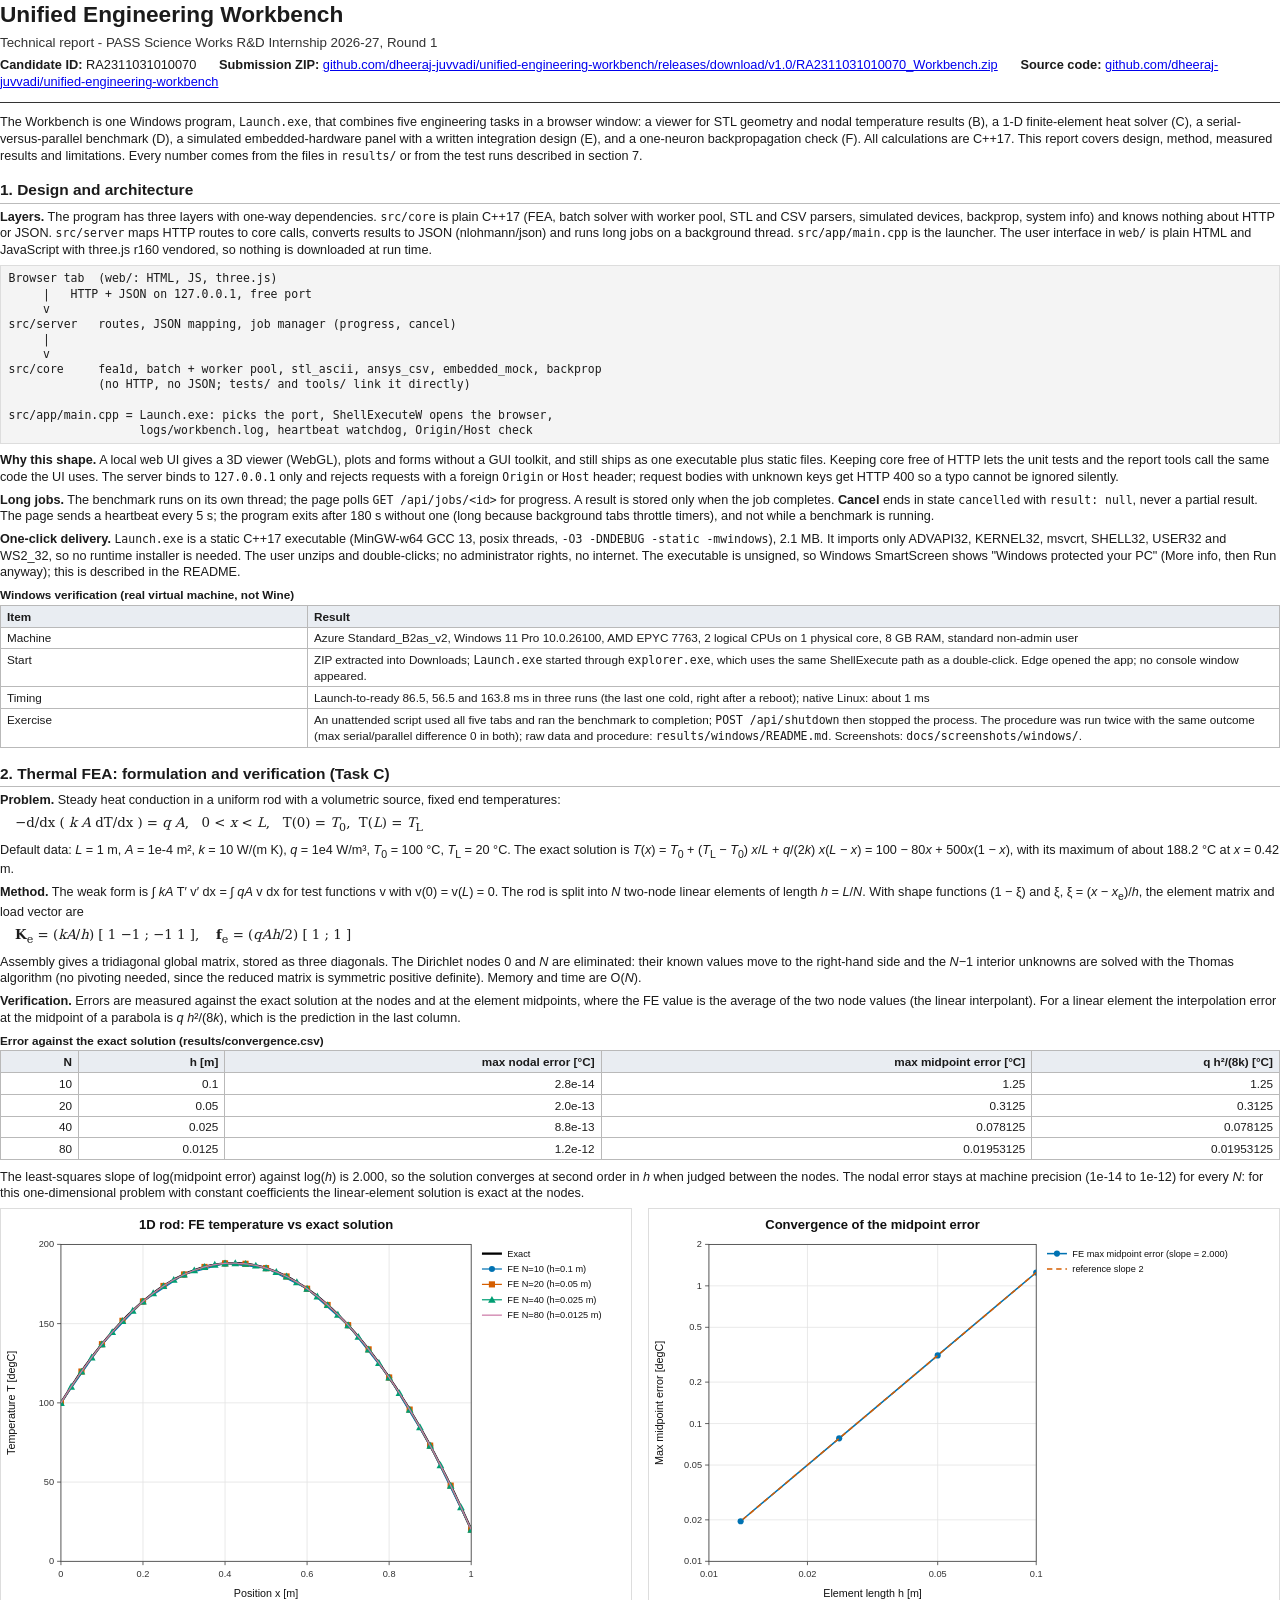
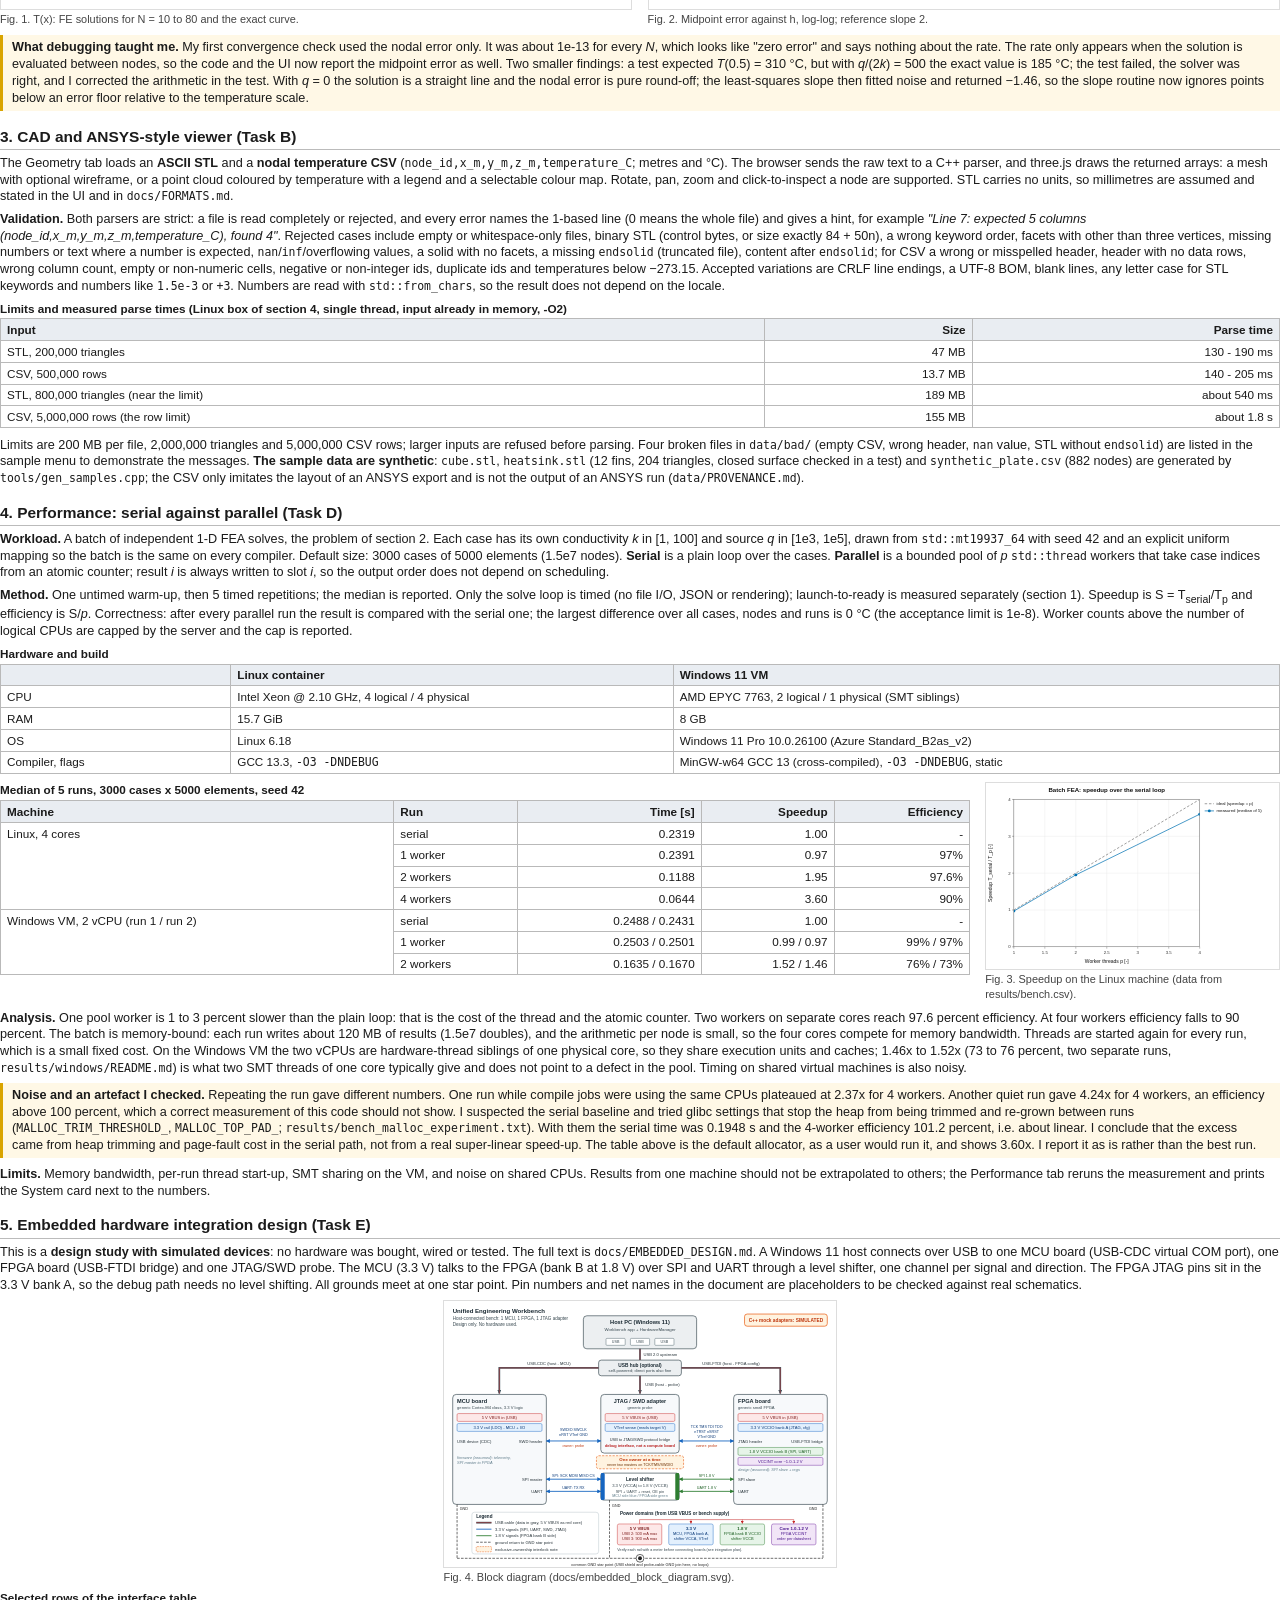
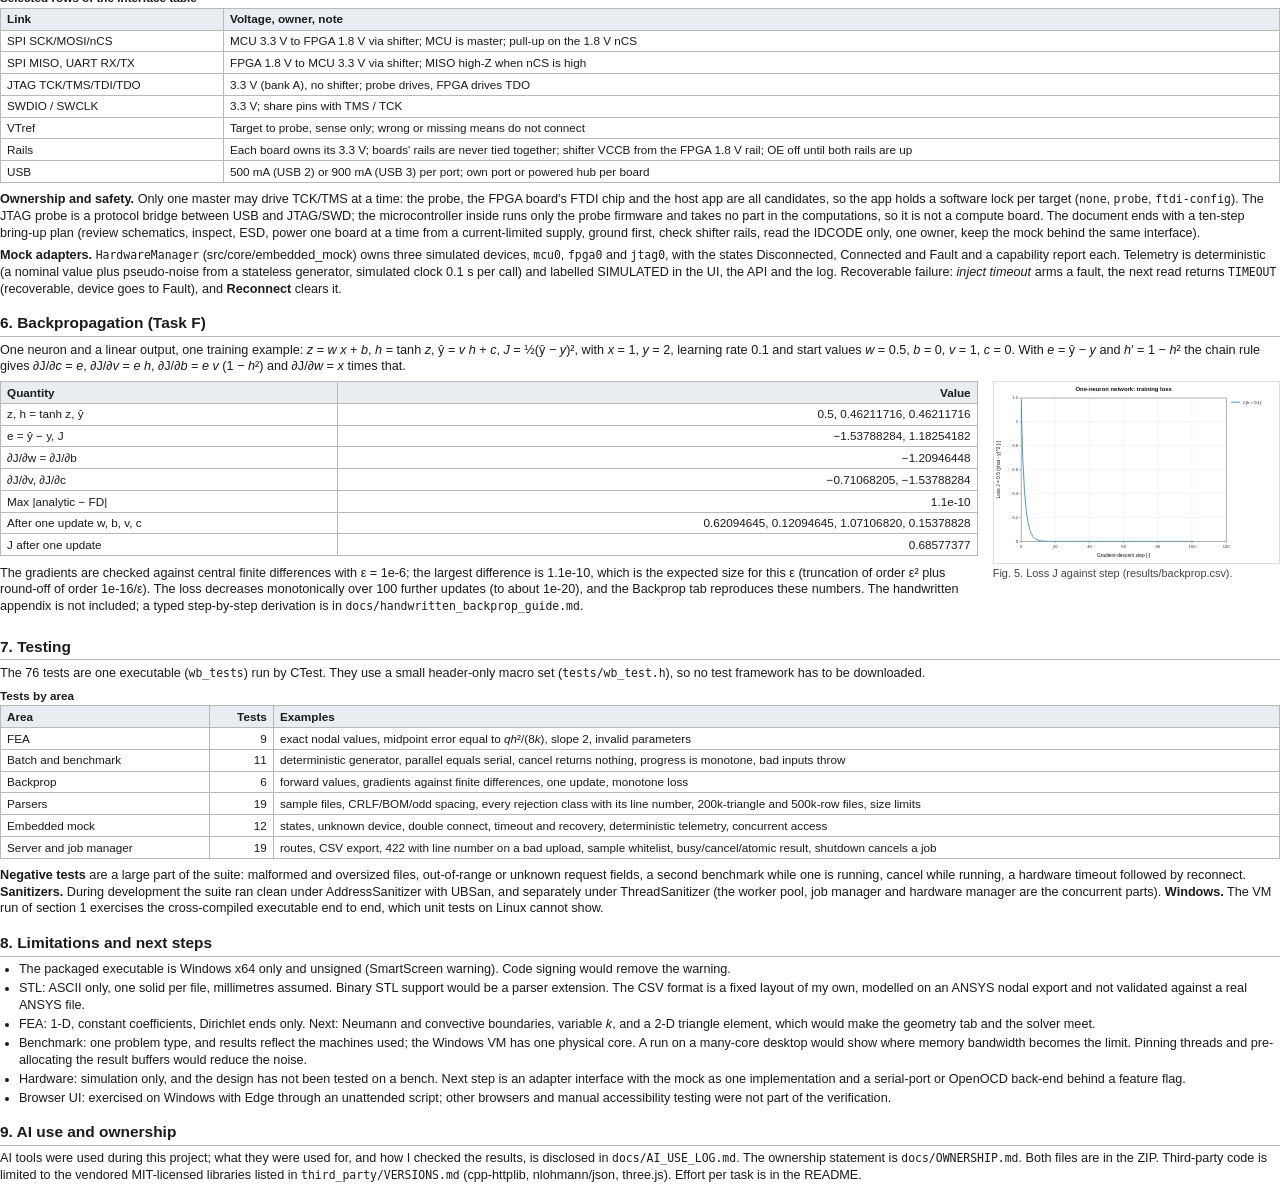
<file: docs/report.html>
<!doctype html>
<html lang="en">
<head>
<meta charset="utf-8">
<title>Unified Engineering Workbench - Report</title>
<style>
  @page { size: A4; margin: 13mm 14mm 14mm 14mm; }
  * { box-sizing: border-box; }
  html { -webkit-print-color-adjust: exact; print-color-adjust: exact; }
  body { font-family: "Segoe UI", "Helvetica Neue", Helvetica, Arial, "DejaVu Sans", sans-serif; font-size: 9.5pt; line-height: 1.32; color: #1b1b1b; margin: 0; }
  header { border-bottom: 1.5px solid #333; padding-bottom: 3mm; margin-bottom: 3mm; }
  h1 { font-size: 17pt; margin: 0 0 1mm 0; }
  .sub { font-size: 10pt; color: #333; margin: 0; }
  .meta { font-size: 9.6pt; margin: 1.5mm 0 0 0; }
  .meta span { margin-right: 6mm; }
  h2 { font-size: 11.6pt; margin: 4.2mm 0 1.2mm 0; padding-bottom: 0.6mm; border-bottom: 1px solid #bbb; break-after: avoid; }
  h3 { font-size: 9.8pt; margin: 2.4mm 0 0.8mm 0; break-after: avoid; }
  p { margin: 0 0 1.6mm 0; }
  ul { margin: 0 0 1.8mm 0; padding-left: 5mm; }
  li { margin: 0 0 0.6mm 0; }
  code, pre, .mono { font-family: "Consolas", "DejaVu Sans Mono", "Courier New", monospace; font-size: 8.6pt; }
  pre { background: #f4f4f4; border: 1px solid #ddd; padding: 1.5mm 2mm; margin: 0 0 2mm 0; white-space: pre; overflow: hidden; }
  table { border-collapse: collapse; width: 100%; margin: 1mm 0 2.2mm 0; font-size: 8.8pt; break-inside: avoid; }
  th, td { border: 1px solid #b9b9b9; padding: 0.7mm 1.6mm; text-align: left; vertical-align: top; }
  th { background: #e9edf2; font-weight: 600; }
  td.n, th.n { text-align: right; font-variant-numeric: tabular-nums; }
  caption { caption-side: top; text-align: left; font-weight: 600; font-size: 8.8pt; padding-bottom: 0.6mm; }
  figure { margin: 0; break-inside: avoid; }
  figure img { width: 100%; display: block; border: 1px solid #ddd; }
  figcaption { font-size: 8.2pt; color: #444; margin-top: 0.6mm; }
  .row2 { display: grid; grid-template-columns: 1fr 1fr; gap: 4mm; margin: 1mm 0 2.2mm 0; break-inside: avoid; }
  .row-emb { margin: 1mm 0 1mm 0; }
  .row-emb figure { width: 104mm; margin: 0 auto 1.5mm auto; }
  td.nw { white-space: nowrap; }
  .row-bp { display: grid; grid-template-columns: 1fr 76mm; gap: 4mm; margin: 1mm 0 1mm 0; break-inside: avoid; align-items: start; }
  .eq { margin: 0.8mm 0 1.6mm 4mm; font-family: "Cambria Math", "DejaVu Serif", "Times New Roman", serif; font-size: 10pt; }
  .eq i { font-style: italic; }
  .note { background: #fff8e6; border-left: 3px solid #d9a400; padding: 1.2mm 2.4mm; margin: 0 0 2mm 0; }
  .small { font-size: 8.4pt; color: #333; }
  .pagebreak { break-before: page; }
</style>
</head>
<body>

<header>
  <h1>Unified Engineering Workbench</h1>
  <p class="sub">Technical report - PASS Science Works R&amp;D Internship 2026-27, Round 1</p>
  <p class="meta"><span><b>Candidate ID:</b> RA2311031010070</span><span><b>Submission ZIP:</b> <a href="https://github.com/dheeraj-juvvadi/unified-engineering-workbench/releases/download/v1.0/RA2311031010070_Workbench.zip">github.com/dheeraj-juvvadi/unified-engineering-workbench/releases/download/v1.0/RA2311031010070_Workbench.zip</a></span><span><b>Source code:</b> <a href="https://github.com/dheeraj-juvvadi/unified-engineering-workbench">github.com/dheeraj-juvvadi/unified-engineering-workbench</a></span></p>
</header>

<p>The Workbench is one Windows program, <code>Launch.exe</code>, that combines five engineering tasks in a browser window: a viewer for STL geometry and nodal temperature results (B), a 1-D finite-element heat solver (C), a serial-versus-parallel benchmark (D), a simulated embedded-hardware panel with a written integration design (E), and a one-neuron backpropagation check (F). All calculations are C++17. This report covers design, method, measured results and limitations. Every number comes from the files in <code>results/</code> or from the test runs described in section 7.</p>

<h2>1. Design and architecture</h2>
<p><b>Layers.</b> The program has three layers with one-way dependencies. <code>src/core</code> is plain C++17 (FEA, batch solver with worker pool, STL and CSV parsers, simulated devices, backprop, system info) and knows nothing about HTTP or JSON. <code>src/server</code> maps HTTP routes to core calls, converts results to JSON (nlohmann/json) and runs long jobs on a background thread. <code>src/app/main.cpp</code> is the launcher. The user interface in <code>web/</code> is plain HTML and JavaScript with three.js r160 vendored, so nothing is downloaded at run time.</p>
<pre>Browser tab  (web/: HTML, JS, three.js)
     |   HTTP + JSON on 127.0.0.1, free port
     v
src/server   routes, JSON mapping, job manager (progress, cancel)
     |
     v
src/core     fea1d, batch + worker pool, stl_ascii, ansys_csv, embedded_mock, backprop
             (no HTTP, no JSON; tests/ and tools/ link it directly)

src/app/main.cpp = Launch.exe: picks the port, ShellExecuteW opens the browser,
                   logs/workbench.log, heartbeat watchdog, Origin/Host check</pre>
<p><b>Why this shape.</b> A local web UI gives a 3D viewer (WebGL), plots and forms without a GUI toolkit, and still ships as one executable plus static files. Keeping core free of HTTP lets the unit tests and the report tools call the same code the UI uses. The server binds to <code>127.0.0.1</code> only and rejects requests with a foreign <code>Origin</code> or <code>Host</code> header; request bodies with unknown keys get HTTP 400 so a typo cannot be ignored silently.</p>
<p><b>Long jobs.</b> The benchmark runs on its own thread; the page polls <code>GET /api/jobs/&lt;id&gt;</code> for progress. A result is stored only when the job completes. <b>Cancel</b> ends in state <code>cancelled</code> with <code>result: null</code>, never a partial result. The page sends a heartbeat every 5 s; the program exits after 180 s without one (long because background tabs throttle timers), and not while a benchmark is running.</p>
<p><b>One-click delivery.</b> <code>Launch.exe</code> is a static C++17 executable (MinGW-w64 GCC 13, posix threads, <code>-O3 -DNDEBUG -static -mwindows</code>), 2.1 MB. It imports only ADVAPI32, KERNEL32, msvcrt, SHELL32, USER32 and WS2_32, so no runtime installer is needed. The user unzips and double-clicks; no administrator rights, no internet. The executable is unsigned, so Windows SmartScreen shows "Windows protected your PC" (More info, then Run anyway); this is described in the README.</p>
<table>
<caption>Windows verification (real virtual machine, not Wine)</caption>
<tr><th style="width:24%">Item</th><th>Result</th></tr>
<tr><td>Machine</td><td>Azure Standard_B2as_v2, Windows 11 Pro 10.0.26100, AMD EPYC 7763, 2 logical CPUs on 1 physical core, 8 GB RAM, standard non-admin user</td></tr>
<tr><td>Start</td><td>ZIP extracted into Downloads; <code>Launch.exe</code> started through <code>explorer.exe</code>, which uses the same ShellExecute path as a double-click. Edge opened the app; no console window appeared.</td></tr>
<tr><td>Timing</td><td>Launch-to-ready 86.5, 56.5 and 163.8 ms in three runs (the last one cold, right after a reboot); native Linux: about 1 ms</td></tr>
<tr><td>Exercise</td><td>An unattended script used all five tabs and ran the benchmark to completion; <code>POST /api/shutdown</code> then stopped the process. The procedure was run twice with the same outcome (max serial/parallel difference 0 in both); raw data and procedure: <code>results/windows/README.md</code>. Screenshots: <code>docs/screenshots/windows/</code>.</td></tr>
</table>

<h2>2. Thermal FEA: formulation and verification (Task C)</h2>
<p><b>Problem.</b> Steady heat conduction in a uniform rod with a volumetric source, fixed end temperatures:</p>
<div class="eq">&minus;d/dx ( <i>k A</i> dT/dx ) = <i>q A</i>,&nbsp;&nbsp; 0 &lt; <i>x</i> &lt; <i>L</i>,&nbsp;&nbsp; T(0) = <i>T</i><sub>0</sub>,&nbsp; T(<i>L</i>) = <i>T</i><sub>L</sub></div>
<p>Default data: <i>L</i> = 1 m, <i>A</i> = 1e-4 m&sup2;, <i>k</i> = 10 W/(m K), <i>q</i> = 1e4 W/m&sup3;, <i>T</i><sub>0</sub> = 100 &deg;C, <i>T</i><sub>L</sub> = 20 &deg;C. The exact solution is <i>T</i>(<i>x</i>) = <i>T</i><sub>0</sub> + (<i>T</i><sub>L</sub> &minus; <i>T</i><sub>0</sub>) <i>x</i>/<i>L</i> + <i>q</i>/(2<i>k</i>) <i>x</i>(<i>L</i> &minus; <i>x</i>) = 100 &minus; 80<i>x</i> + 500<i>x</i>(1 &minus; <i>x</i>), with its maximum of about 188.2 &deg;C at <i>x</i> = 0.42 m.</p>
<p><b>Method.</b> The weak form is &int; <i>kA</i> T&prime; v&prime; dx = &int; <i>qA</i> v dx for test functions v with v(0) = v(<i>L</i>) = 0. The rod is split into <i>N</i> two-node linear elements of length <i>h</i> = <i>L</i>/<i>N</i>. With shape functions (1 &minus; &xi;) and &xi;, &xi; = (<i>x</i> &minus; <i>x</i><sub>e</sub>)/<i>h</i>, the element matrix and load vector are</p>
<div class="eq"><b>K</b><sub>e</sub> = (<i>kA</i>/<i>h</i>) [ 1 &minus;1 ; &minus;1 1 ],&nbsp;&nbsp;&nbsp; <b>f</b><sub>e</sub> = (<i>qAh</i>/2) [ 1 ; 1 ]</div>
<p>Assembly gives a tridiagonal global matrix, stored as three diagonals. The Dirichlet nodes 0 and <i>N</i> are eliminated: their known values move to the right-hand side and the <i>N</i>&minus;1 interior unknowns are solved with the Thomas algorithm (no pivoting needed, since the reduced matrix is symmetric positive definite). Memory and time are O(<i>N</i>).</p>
<p><b>Verification.</b> Errors are measured against the exact solution at the nodes and at the element midpoints, where the FE value is the average of the two node values (the linear interpolant). For a linear element the interpolation error at the midpoint of a parabola is <i>q h</i>&sup2;/(8<i>k</i>), which is the prediction in the last column.</p>
<table>
<caption>Error against the exact solution (results/convergence.csv)</caption>
<tr><th class="n">N</th><th class="n">h [m]</th><th class="n">max nodal error [&deg;C]</th><th class="n">max midpoint error [&deg;C]</th><th class="n">q h&sup2;/(8k) [&deg;C]</th></tr>
<tr><td class="n">10</td><td class="n">0.1</td><td class="n">2.8e-14</td><td class="n">1.25</td><td class="n">1.25</td></tr>
<tr><td class="n">20</td><td class="n">0.05</td><td class="n">2.0e-13</td><td class="n">0.3125</td><td class="n">0.3125</td></tr>
<tr><td class="n">40</td><td class="n">0.025</td><td class="n">8.8e-13</td><td class="n">0.078125</td><td class="n">0.078125</td></tr>
<tr><td class="n">80</td><td class="n">0.0125</td><td class="n">1.2e-12</td><td class="n">0.01953125</td><td class="n">0.01953125</td></tr>
</table>
<p>The least-squares slope of log(midpoint error) against log(<i>h</i>) is 2.000, so the solution converges at second order in <i>h</i> when judged between the nodes. The nodal error stays at machine precision (1e-14 to 1e-12) for every <i>N</i>: for this one-dimensional problem with constant coefficients the linear-element solution is exact at the nodes.</p>
<div class="row2">
  <figure><img src="../results/fea_temperature.svg" alt="FE temperature versus exact solution for N = 10, 20, 40, 80"><figcaption>Fig. 1. T(x): FE solutions for N = 10 to 80 and the exact curve.</figcaption></figure>
  <figure><img src="../results/fea_convergence.svg" alt="Log-log convergence of the midpoint error with slope 2"><figcaption>Fig. 2. Midpoint error against h, log-log; reference slope 2.</figcaption></figure>
</div>
<div class="note"><b>What debugging taught me.</b> My first convergence check used the nodal error only. It was about 1e-13 for every <i>N</i>, which looks like "zero error" and says nothing about the rate. The rate only appears when the solution is evaluated between nodes, so the code and the UI now report the midpoint error as well. Two smaller findings: a test expected <i>T</i>(0.5) = 310 &deg;C, but with <i>q</i>/(2<i>k</i>) = 500 the exact value is 185 &deg;C; the test failed, the solver was right, and I corrected the arithmetic in the test. With <i>q</i> = 0 the solution is a straight line and the nodal error is pure round-off; the least-squares slope then fitted noise and returned &minus;1.46, so the slope routine now ignores points below an error floor relative to the temperature scale.</div>

<h2>3. CAD and ANSYS-style viewer (Task B)</h2>
<p>The Geometry tab loads an <b>ASCII STL</b> and a <b>nodal temperature CSV</b> (<code>node_id,x_m,y_m,z_m,temperature_C</code>; metres and &deg;C). The browser sends the raw text to a C++ parser, and three.js draws the returned arrays: a mesh with optional wireframe, or a point cloud coloured by temperature with a legend and a selectable colour map. Rotate, pan, zoom and click-to-inspect a node are supported. STL carries no units, so millimetres are assumed and stated in the UI and in <code>docs/FORMATS.md</code>.</p>
<p><b>Validation.</b> Both parsers are strict: a file is read completely or rejected, and every error names the 1-based line (0 means the whole file) and gives a hint, for example <i>"Line 7: expected 5 columns (node_id,x_m,y_m,z_m,temperature_C), found 4"</i>. Rejected cases include empty or whitespace-only files, binary STL (control bytes, or size exactly 84 + 50n), a wrong keyword order, facets with other than three vertices, missing numbers or text where a number is expected, <code>nan</code>/<code>inf</code>/overflowing values, a solid with no facets, a missing <code>endsolid</code> (truncated file), content after <code>endsolid</code>; for CSV a wrong or misspelled header, header with no data rows, wrong column count, empty or non-numeric cells, negative or non-integer ids, duplicate ids and temperatures below &minus;273.15. Accepted variations are CRLF line endings, a UTF-8 BOM, blank lines, any letter case for STL keywords and numbers like <code>1.5e-3</code> or <code>+3</code>. Numbers are read with <code>std::from_chars</code>, so the result does not depend on the locale.</p>
<table>
<caption>Limits and measured parse times (Linux box of section 4, single thread, input already in memory, -O2)</caption>
<tr><th>Input</th><th class="n">Size</th><th class="n">Parse time</th></tr>
<tr><td>STL, 200,000 triangles</td><td class="n">47 MB</td><td class="n">130 - 190 ms</td></tr>
<tr><td>CSV, 500,000 rows</td><td class="n">13.7 MB</td><td class="n">140 - 205 ms</td></tr>
<tr><td>STL, 800,000 triangles (near the limit)</td><td class="n">189 MB</td><td class="n">about 540 ms</td></tr>
<tr><td>CSV, 5,000,000 rows (the row limit)</td><td class="n">155 MB</td><td class="n">about 1.8 s</td></tr>
</table>
<p>Limits are 200 MB per file, 2,000,000 triangles and 5,000,000 CSV rows; larger inputs are refused before parsing. Four broken files in <code>data/bad/</code> (empty CSV, wrong header, <code>nan</code> value, STL without <code>endsolid</code>) are listed in the sample menu to demonstrate the messages. <b>The sample data are synthetic</b>: <code>cube.stl</code>, <code>heatsink.stl</code> (12 fins, 204 triangles, closed surface checked in a test) and <code>synthetic_plate.csv</code> (882 nodes) are generated by <code>tools/gen_samples.cpp</code>; the CSV only imitates the layout of an ANSYS export and is not the output of an ANSYS run (<code>data/PROVENANCE.md</code>).</p>

<h2>4. Performance: serial against parallel (Task D)</h2>
<p><b>Workload.</b> A batch of independent 1-D FEA solves, the problem of section 2. Each case has its own conductivity <i>k</i> in [1, 100] and source <i>q</i> in [1e3, 1e5], drawn from <code>std::mt19937_64</code> with seed 42 and an explicit uniform mapping so the batch is the same on every compiler. Default size: 3000 cases of 5000 elements (1.5e7 nodes). <b>Serial</b> is a plain loop over the cases. <b>Parallel</b> is a bounded pool of <i>p</i> <code>std::thread</code> workers that take case indices from an atomic counter; result <i>i</i> is always written to slot <i>i</i>, so the output order does not depend on scheduling.</p>
<p><b>Method.</b> One untimed warm-up, then 5 timed repetitions; the median is reported. Only the solve loop is timed (no file I/O, JSON or rendering); launch-to-ready is measured separately (section 1). Speedup is S = T<sub>serial</sub>/T<sub>p</sub> and efficiency is S/<i>p</i>. Correctness: after every parallel run the result is compared with the serial one; the largest difference over all cases, nodes and runs is 0 &deg;C (the acceptance limit is 1e-8). Worker counts above the number of logical CPUs are capped by the server and the cap is reported.</p>
<table>
<caption>Hardware and build</caption>
<tr><th style="width:18%"></th><th>Linux container</th><th>Windows 11 VM</th></tr>
<tr><td>CPU</td><td>Intel Xeon @ 2.10 GHz, 4 logical / 4 physical</td><td>AMD EPYC 7763, 2 logical / 1 physical (SMT siblings)</td></tr>
<tr><td>RAM</td><td>15.7 GiB</td><td>8 GB</td></tr>
<tr><td>OS</td><td>Linux 6.18</td><td>Windows 11 Pro 10.0.26100 (Azure Standard_B2as_v2)</td></tr>
<tr><td>Compiler, flags</td><td>GCC 13.3, <code>-O3 -DNDEBUG</code></td><td>MinGW-w64 GCC 13 (cross-compiled), <code>-O3 -DNDEBUG</code>, static</td></tr>
</table>
<div class="row2" style="grid-template-columns: 1fr 78mm;">
<div>
<table style="margin-top:0">
<caption>Median of 5 runs, 3000 cases x 5000 elements, seed 42</caption>
<tr><th>Machine</th><th>Run</th><th class="n">Time [s]</th><th class="n">Speedup</th><th class="n">Efficiency</th></tr>
<tr><td rowspan="4">Linux, 4 cores</td><td class="nw">serial</td><td class="n">0.2319</td><td class="n">1.00</td><td class="n">-</td></tr>
<tr><td class="nw">1 worker</td><td class="n">0.2391</td><td class="n">0.97</td><td class="n">97%</td></tr>
<tr><td class="nw">2 workers</td><td class="n">0.1188</td><td class="n">1.95</td><td class="n">97.6%</td></tr>
<tr><td class="nw">4 workers</td><td class="n">0.0644</td><td class="n">3.60</td><td class="n">90%</td></tr>
<tr><td rowspan="3">Windows VM, 2 vCPU (run 1 / run 2)</td><td class="nw">serial</td><td class="n">0.2488 / 0.2431</td><td class="n">1.00</td><td class="n">-</td></tr>
<tr><td class="nw">1 worker</td><td class="n">0.2503 / 0.2501</td><td class="n">0.99 / 0.97</td><td class="n">99% / 97%</td></tr>
<tr><td class="nw">2 workers</td><td class="n">0.1635 / 0.1670</td><td class="n">1.52 / 1.46</td><td class="n">76% / 73%</td></tr>
</table>
</div>
<figure><img src="../results/bench_speedup.svg" alt="Speedup against worker threads, measured and ideal"><figcaption>Fig. 3. Speedup on the Linux machine (data from results/bench.csv).</figcaption></figure>
</div>
<p><b>Analysis.</b> One pool worker is 1 to 3 percent slower than the plain loop: that is the cost of the thread and the atomic counter. Two workers on separate cores reach 97.6 percent efficiency. At four workers efficiency falls to 90 percent. The batch is memory-bound: each run writes about 120 MB of results (1.5e7 doubles), and the arithmetic per node is small, so the four cores compete for memory bandwidth. Threads are started again for every run, which is a small fixed cost. On the Windows VM the two vCPUs are hardware-thread siblings of one physical core, so they share execution units and caches; 1.46x to 1.52x (73 to 76 percent, two separate runs, <code>results/windows/README.md</code>) is what two SMT threads of one core typically give and does not point to a defect in the pool. Timing on shared virtual machines is also noisy.</p>
<div class="note"><b>Noise and an artefact I checked.</b> Repeating the run gave different numbers. One run while compile jobs were using the same CPUs plateaued at 2.37x for 4 workers. Another quiet run gave 4.24x for 4 workers, an efficiency above 100 percent, which a correct measurement of this code should not show. I suspected the serial baseline and tried glibc settings that stop the heap from being trimmed and re-grown between runs (<code>MALLOC_TRIM_THRESHOLD_</code>, <code>MALLOC_TOP_PAD_</code>; <code>results/bench_malloc_experiment.txt</code>). With them the serial time was 0.1948 s and the 4-worker efficiency 101.2 percent, i.e. about linear. I conclude that the excess came from heap trimming and page-fault cost in the serial path, not from a real super-linear speed-up. The table above is the default allocator, as a user would run it, and shows 3.60x. I report it as is rather than the best run.</div>
<p><b>Limits.</b> Memory bandwidth, per-run thread start-up, SMT sharing on the VM, and noise on shared CPUs. Results from one machine should not be extrapolated to others; the Performance tab reruns the measurement and prints the System card next to the numbers.</p>

<h2>5. Embedded hardware integration design (Task E)</h2>
<p>This is a <b>design study with simulated devices</b>: no hardware was bought, wired or tested. The full text is <code>docs/EMBEDDED_DESIGN.md</code>. A Windows 11 host connects over USB to one MCU board (USB-CDC virtual COM port), one FPGA board (USB-FTDI bridge) and one JTAG/SWD probe. The MCU (3.3 V) talks to the FPGA (bank B at 1.8 V) over SPI and UART through a level shifter, one channel per signal and direction. The FPGA JTAG pins sit in the 3.3 V bank A, so the debug path needs no level shifting. All grounds meet at one star point. Pin numbers and net names in the document are placeholders to be checked against real schematics.</p>
<div class="row-emb">
  <figure><img src="../docs/embedded_block_diagram.svg" alt="Block diagram of host, USB hub, MCU, FPGA, JTAG probe, level shifter and ground star"><figcaption>Fig. 4. Block diagram (docs/embedded_block_diagram.svg).</figcaption></figure>
  <table>
  <caption>Selected rows of the interface table</caption>
  <tr><th>Link</th><th>Voltage, owner, note</th></tr>
  <tr><td>SPI SCK/MOSI/nCS</td><td>MCU 3.3 V to FPGA 1.8 V via shifter; MCU is master; pull-up on the 1.8 V nCS</td></tr>
  <tr><td>SPI MISO, UART RX/TX</td><td>FPGA 1.8 V to MCU 3.3 V via shifter; MISO high-Z when nCS is high</td></tr>
  <tr><td>JTAG TCK/TMS/TDI/TDO</td><td>3.3 V (bank A), no shifter; probe drives, FPGA drives TDO</td></tr>
  <tr><td>SWDIO / SWCLK</td><td>3.3 V; share pins with TMS / TCK</td></tr>
  <tr><td>VTref</td><td>Target to probe, sense only; wrong or missing means do not connect</td></tr>
  <tr><td>Rails</td><td>Each board owns its 3.3 V; boards' rails are never tied together; shifter VCCB from the FPGA 1.8 V rail; OE off until both rails are up</td></tr>
  <tr><td>USB</td><td>500 mA (USB 2) or 900 mA (USB 3) per port; own port or powered hub per board</td></tr>
  </table>
</div>
<p><b>Ownership and safety.</b> Only one master may drive TCK/TMS at a time: the probe, the FPGA board's FTDI chip and the host app are all candidates, so the app holds a software lock per target (<code>none</code>, <code>probe</code>, <code>ftdi-config</code>). The JTAG probe is a protocol bridge between USB and JTAG/SWD; the microcontroller inside runs only the probe firmware and takes no part in the computations, so it is not a compute board. The document ends with a ten-step bring-up plan (review schematics, inspect, ESD, power one board at a time from a current-limited supply, ground first, check shifter rails, read the IDCODE only, one owner, keep the mock behind the same interface).</p>
<p><b>Mock adapters.</b> <code>HardwareManager</code> (src/core/embedded_mock) owns three simulated devices, <code>mcu0</code>, <code>fpga0</code> and <code>jtag0</code>, with the states Disconnected, Connected and Fault and a capability report each. Telemetry is deterministic (a nominal value plus pseudo-noise from a stateless generator, simulated clock 0.1 s per call) and labelled SIMULATED in the UI, the API and the log. Recoverable failure: <i>inject timeout</i> arms a fault, the next read returns <code>TIMEOUT</code> (recoverable, device goes to Fault), and <b>Reconnect</b> clears it.</p>

<h2>6. Backpropagation (Task F)</h2>
<p>One neuron and a linear output, one training example: <i>z</i> = <i>w x</i> + <i>b</i>, <i>h</i> = tanh <i>z</i>, &#375; = <i>v h</i> + <i>c</i>, <i>J</i> = &frac12;(&#375; &minus; <i>y</i>)&sup2;, with <i>x</i> = 1, <i>y</i> = 2, learning rate 0.1 and start values <i>w</i> = 0.5, <i>b</i> = 0, <i>v</i> = 1, <i>c</i> = 0. With <i>e</i> = &#375; &minus; <i>y</i> and <i>h</i>&prime; = 1 &minus; <i>h</i>&sup2; the chain rule gives &part;J/&part;<i>c</i> = <i>e</i>, &part;J/&part;<i>v</i> = <i>e h</i>, &part;J/&part;<i>b</i> = <i>e v</i> (1 &minus; <i>h</i>&sup2;) and &part;J/&part;<i>w</i> = <i>x</i> times that.</p>
<div class="row-bp">
<div>
<table style="margin-top:0">
<tr><th>Quantity</th><th class="n">Value</th></tr>
<tr><td>z, h = tanh z, &#375;</td><td class="n">0.5, 0.46211716, 0.46211716</td></tr>
<tr><td>e = &#375; &minus; y, J</td><td class="n">&minus;1.53788284, 1.18254182</td></tr>
<tr><td>&part;J/&part;w = &part;J/&part;b</td><td class="n">&minus;1.20946448</td></tr>
<tr><td>&part;J/&part;v, &part;J/&part;c</td><td class="n">&minus;0.71068205, &minus;1.53788284</td></tr>
<tr><td>Max |analytic &minus; FD|</td><td class="n">1.1e-10</td></tr>
<tr><td>After one update w, b, v, c</td><td class="n">0.62094645, 0.12094645, 1.07106820, 0.15378828</td></tr>
<tr><td>J after one update</td><td class="n">0.68577377</td></tr>
</table>
<p>The gradients are checked against central finite differences with &epsilon; = 1e-6; the largest difference is 1.1e-10, which is the expected size for this &epsilon; (truncation of order &epsilon;&sup2; plus round-off of order 1e-16/&epsilon;). The loss decreases monotonically over 100 further updates (to about 1e-20), and the Backprop tab reproduces these numbers. The handwritten appendix is not included; a typed step-by-step derivation is in <code>docs/handwritten_backprop_guide.md</code>.</p>
</div>
<figure><img src="../results/backprop_loss.svg" alt="Training loss against gradient-descent step"><figcaption>Fig. 5. Loss J against step (results/backprop.csv).</figcaption></figure>
</div>

<h2>7. Testing</h2>
<p>The 76 tests are one executable (<code>wb_tests</code>) run by CTest. They use a small header-only macro set (<code>tests/wb_test.h</code>), so no test framework has to be downloaded.</p>
<table>
<caption>Tests by area</caption>
<tr><th>Area</th><th class="n">Tests</th><th>Examples</th></tr>
<tr><td>FEA</td><td class="n">9</td><td>exact nodal values, midpoint error equal to <i>qh</i>&sup2;/(8<i>k</i>), slope 2, invalid parameters</td></tr>
<tr><td>Batch and benchmark</td><td class="n">11</td><td>deterministic generator, parallel equals serial, cancel returns nothing, progress is monotone, bad inputs throw</td></tr>
<tr><td>Backprop</td><td class="n">6</td><td>forward values, gradients against finite differences, one update, monotone loss</td></tr>
<tr><td>Parsers</td><td class="n">19</td><td>sample files, CRLF/BOM/odd spacing, every rejection class with its line number, 200k-triangle and 500k-row files, size limits</td></tr>
<tr><td>Embedded mock</td><td class="n">12</td><td>states, unknown device, double connect, timeout and recovery, deterministic telemetry, concurrent access</td></tr>
<tr><td>Server and job manager</td><td class="n">19</td><td>routes, CSV export, 422 with line number on a bad upload, sample whitelist, busy/cancel/atomic result, shutdown cancels a job</td></tr>
</table>
<p><b>Negative tests</b> are a large part of the suite: malformed and oversized files, out-of-range or unknown request fields, a second benchmark while one is running, cancel while running, a hardware timeout followed by reconnect. <b>Sanitizers.</b> During development the suite ran clean under AddressSanitizer with UBSan, and separately under ThreadSanitizer (the worker pool, job manager and hardware manager are the concurrent parts). <b>Windows.</b> The VM run of section 1 exercises the cross-compiled executable end to end, which unit tests on Linux cannot show.</p>

<h2>8. Limitations and next steps</h2>
<ul>
<li>The packaged executable is Windows x64 only and unsigned (SmartScreen warning). Code signing would remove the warning.</li>
<li>STL: ASCII only, one solid per file, millimetres assumed. Binary STL support would be a parser extension. The CSV format is a fixed layout of my own, modelled on an ANSYS nodal export and not validated against a real ANSYS file.</li>
<li>FEA: 1-D, constant coefficients, Dirichlet ends only. Next: Neumann and convective boundaries, variable <i>k</i>, and a 2-D triangle element, which would make the geometry tab and the solver meet.</li>
<li>Benchmark: one problem type, and results reflect the machines used; the Windows VM has one physical core. A run on a many-core desktop would show where memory bandwidth becomes the limit. Pinning threads and pre-allocating the result buffers would reduce the noise.</li>
<li>Hardware: simulation only, and the design has not been tested on a bench. Next step is an adapter interface with the mock as one implementation and a serial-port or OpenOCD back-end behind a feature flag.</li>
<li>Browser UI: exercised on Windows with Edge through an unattended script; other browsers and manual accessibility testing were not part of the verification.</li>
</ul>

<h2>9. AI use and ownership</h2>
<p>AI tools were used during this project; what they were used for, and how I checked the results, is disclosed in <code>docs/AI_USE_LOG.md</code>. The ownership statement is <code>docs/OWNERSHIP.md</code>. Both files are in the ZIP. Third-party code is limited to the vendored MIT-licensed libraries listed in <code>third_party/VERSIONS.md</code> (cpp-httplib, nlohmann/json, three.js). Effort per task is in the README.</p>

</body>
</html>
</file>
